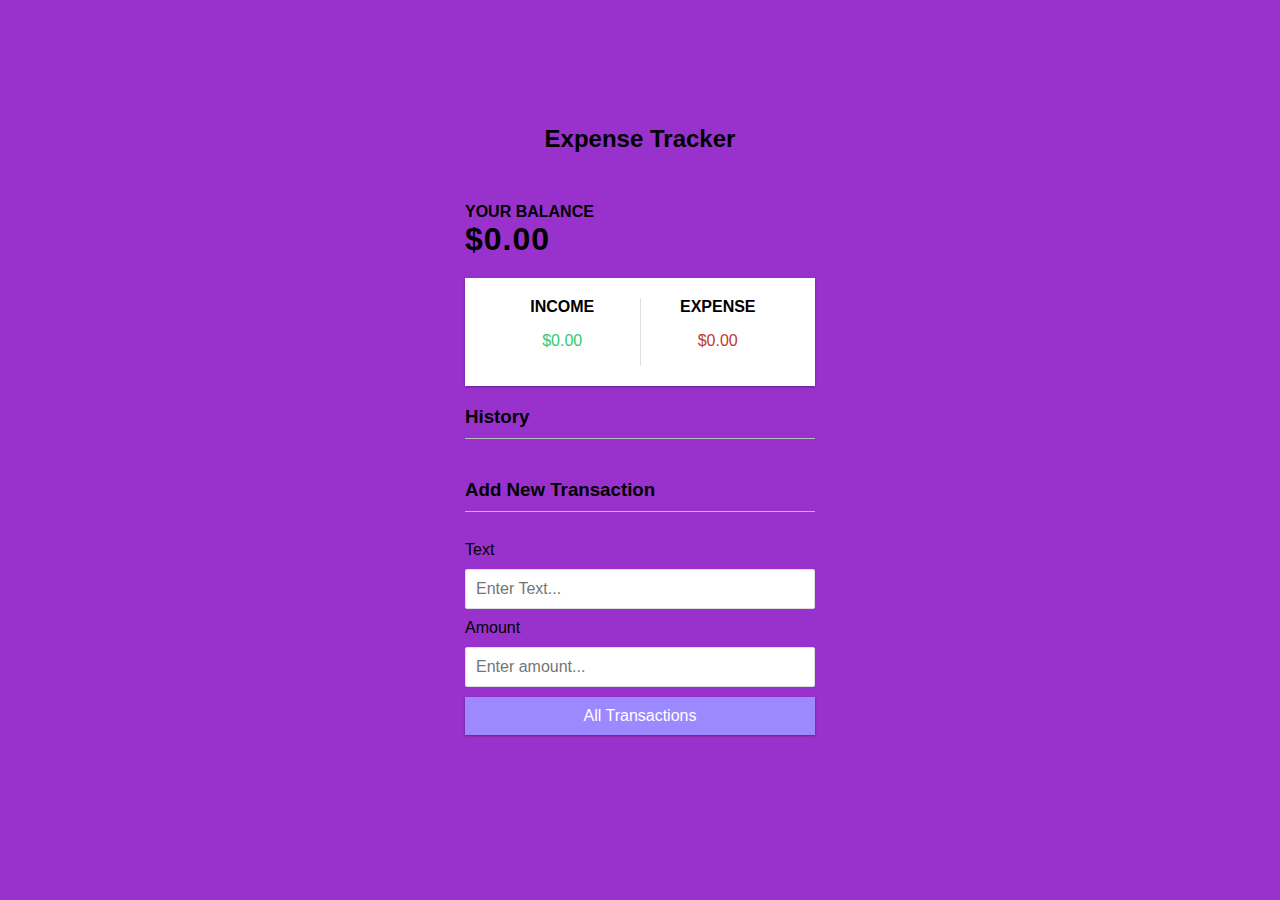
<file: Expense Tracker/index.html>
<!DOCTYPE html>
<html lang="en">
<head>
  <meta charset="UTF-8">
  <meta name="viewport" content="width=device-width, initial-scale=1.0">
  <title>Expense Tracker</title>
  <link rel="stylesheet" href="style.css">
</head>
<body>
  <h2>Expense Tracker</h2>
  <div class="container">
    <h4>YOUR BALANCE</h4>
    <h1 id="balance">$0.00</h1>
    <div class="inc-exp-container">
      <div>
        <h4>Income</h4>
        <p id="money-plus" class="money-plus">
          +$0.00
        </p>
      </div>
    <div>
      <h4>Expense</h4>
      <p id="money-minus" class="money-minus">
        -$0.00
      </p>
    </div>
  </div>
    <h3>History</h3>
    <ul id="list" class="list">
      <li class="minus">
        Cash <span>-$400</span><button class="delete-btn">X</button>
      </li>
    </ul>
    <h3>Add New Transaction</h3>
    <form id="form">
      <div class="form-control">
        <label for="Text">Text</label>
        <input type="text" id="text" placeholder="Enter Text...">
      </div>
      <div class="form-control">
        <label for="amount">Amount</label>
        <input type="number" id="amount" placeholder="Enter amount...">
      </div>
      <button class="btn">All Transactions</button>
    </form>
  </div>
</div>
  <script src="script.js"></script>
</body>
</html>
</file>
<file: Expense Tracker/style.css>
*{
  box-sizing: border-box;
}

body{
  background-color:darkorchid;
  display: flex;
  flex-direction: column;
  align-items: center;
  justify-content: center;
  min-height: 100vh;
  margin: 0;
  font-family: -apple-system, BlinkMacSystemFont, 'Segoe UI', Roboto, Oxygen, Ubuntu, Cantarell, 'Open Sans', 'Helvetica Neue', sans-serif;
}

.container{
  margin: 30px auto;
  width: 350px;
}

h1{
  letter-spacing: 1px;
  margin: 0;
}

h3{
  border-bottom: 1px solid #bbb;
  padding-bottom: 10px;
  margin: 40 0 10px;
}

h4{
  margin: 0;
  text-transform: uppercase;
}

.inc-exp-container{
  background-color: #fff;
  box-shadow: 0 1px 3px rgba(0, 0, 0, 0.12),
  0 1px 2px rgba(0, 0, 0, 0.24);
  padding: 20px;
  display: flex;
  justify-content: center;
  margin: 20px 0;
}

.inc-exp-container > div{
  flex: 1;
  text-align: center;
}

.inc-exp-container > div:first-of-type{
  border-right: 1px solid #dedede;
}

.money{
  font-size: 2;
  letter-spacing: 1px;
  margin: 5px 0;
}

.money-plus{
  color: #2ecc71;
}

.money-minus{
  color: #c0392b;
}

label{
  display: inline-block;
  margin: 10px 0;
}

input[type="text"],input[type="number"]{
  border: 1px solid #dedede;
  border-radius: 2px;
  display: block;
  font-size: 16px;
  padding: 10px;
  width: 100%;
}

.btn{
  cursor: pointer;
  background-color: #9c88ff;
  box-shadow: 0 1px 3px rgba(0, 0, 0, 0.12),
  0 1px 2px rgba(0, 0, 0, 0.24);
  color: #fff;
  border: 0;
  display: block;
  font-size: 16px;
  margin: 10px 0 30px;
  padding: 10px;
  width: 100%;
}

.btn:focus,.delete-btn:focus{
  outline: 0;
}

.list{
  list-style-type: none;
  padding: 0;
  margin-bottom: 40px;
}

.list li{
  background-color: #fff;
  box-shadow:0 1px 3px rgba(0, 0, 0, 0.12),
  0 1px 2px rgba(0, 0, 0, 0.24);
  color: #333;
  display: flex;
  justify-content: space-between;
  position: relative;
  padding: 10px;
  margin: 10px 0;
}

.list li.plus{
  border-right: 5px solid #2ecc71;
}

.list li.minus{
  border-right: 5px solid #c0392b;
}

.delete-btn{
  cursor: pointer;
  background-color: red;
  border: 0;
  color: #fff;
  font-size: 20px;
  line-height: 20px;
  padding: 2px 5px;
  position: absolute;
  top: 50%;
  left: 0;
  transform: translate(-100%,-50%);
  opacity: 0;
  transition: opacity 0.3s ease;
}

.list li:hover .delete-btn{
  opacity: 1;
}
</file>
